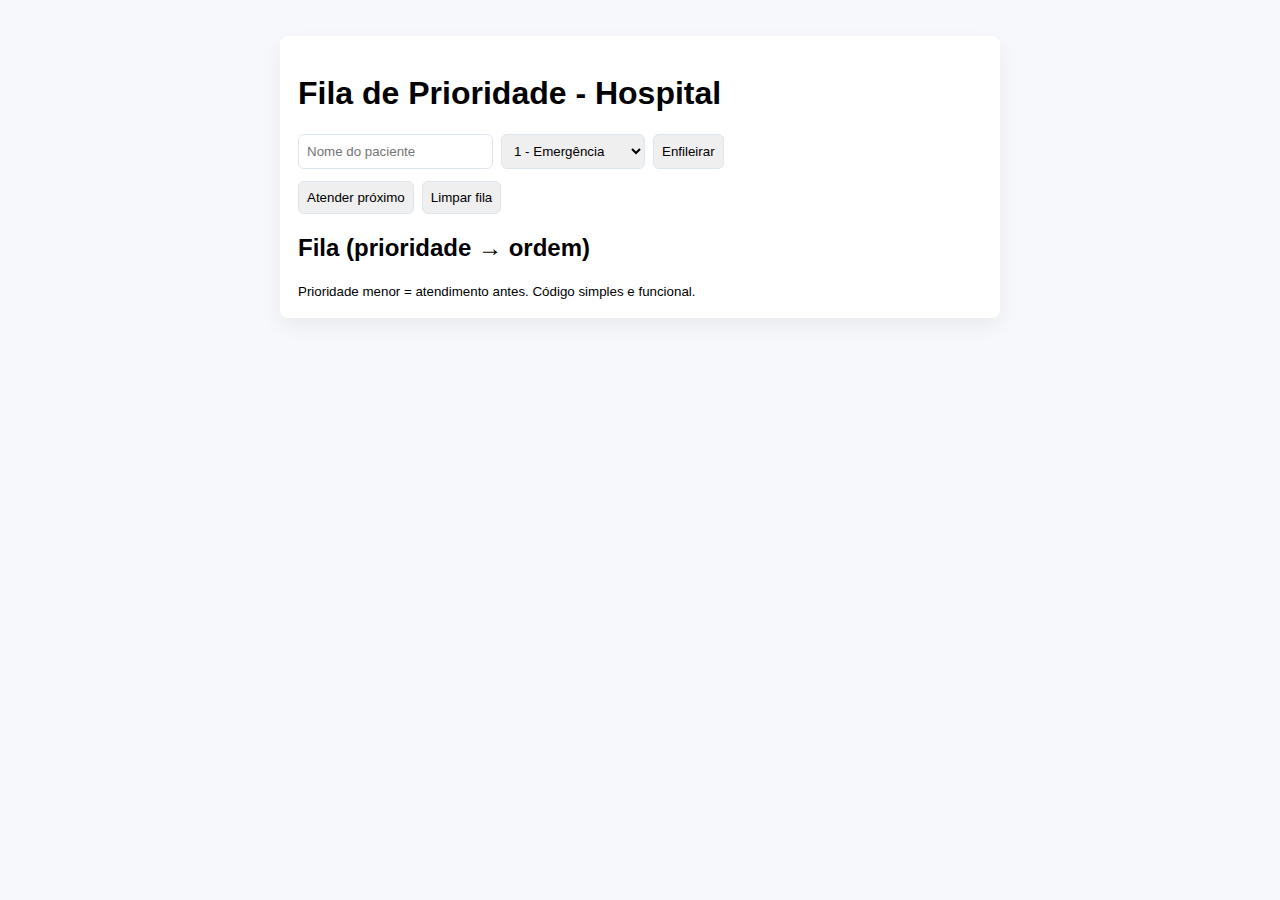
<file: fila/hospital/index.html>
<!doctype html>
<html lang="pt-BR">
<head>
  <meta charset="utf-8" />
  <meta name="viewport" content="width=device-width,initial-scale=1" />
  <title>Fila de Prioridade - Hospital</title>
  <link rel="stylesheet" href="style.css" />
</head>
<body>
  <main>
    <h1>Fila de Prioridade - Hospital</h1>

    <form id="form">
      <input id="name" placeholder="Nome do paciente" required />
      <select id="priority">
        <option value="1">1 - Emergência</option>
        <option value="2">2 - Muito urgente</option>
        <option value="3">3 - Urgente</option>
        <option value="4">4 - Pouco urgente</option>
        <option value="5">5 - Não urgente</option>
      </select>
      <button type="submit">Enfileirar</button>
    </form>

    <div class="controls">
      <button id="nextBtn">Atender próximo</button>
      <button id="clearBtn">Limpar fila</button>
    </div>

    <section class="queue">
      <h2>Fila (prioridade → ordem)</h2>
      <ul id="list"></ul>
    </section>

    <small>Prioridade menor = atendimento antes. Código simples e funcional.</small>
  </main>
  <script src="script.js"></script>
</body>
</html>
</file>
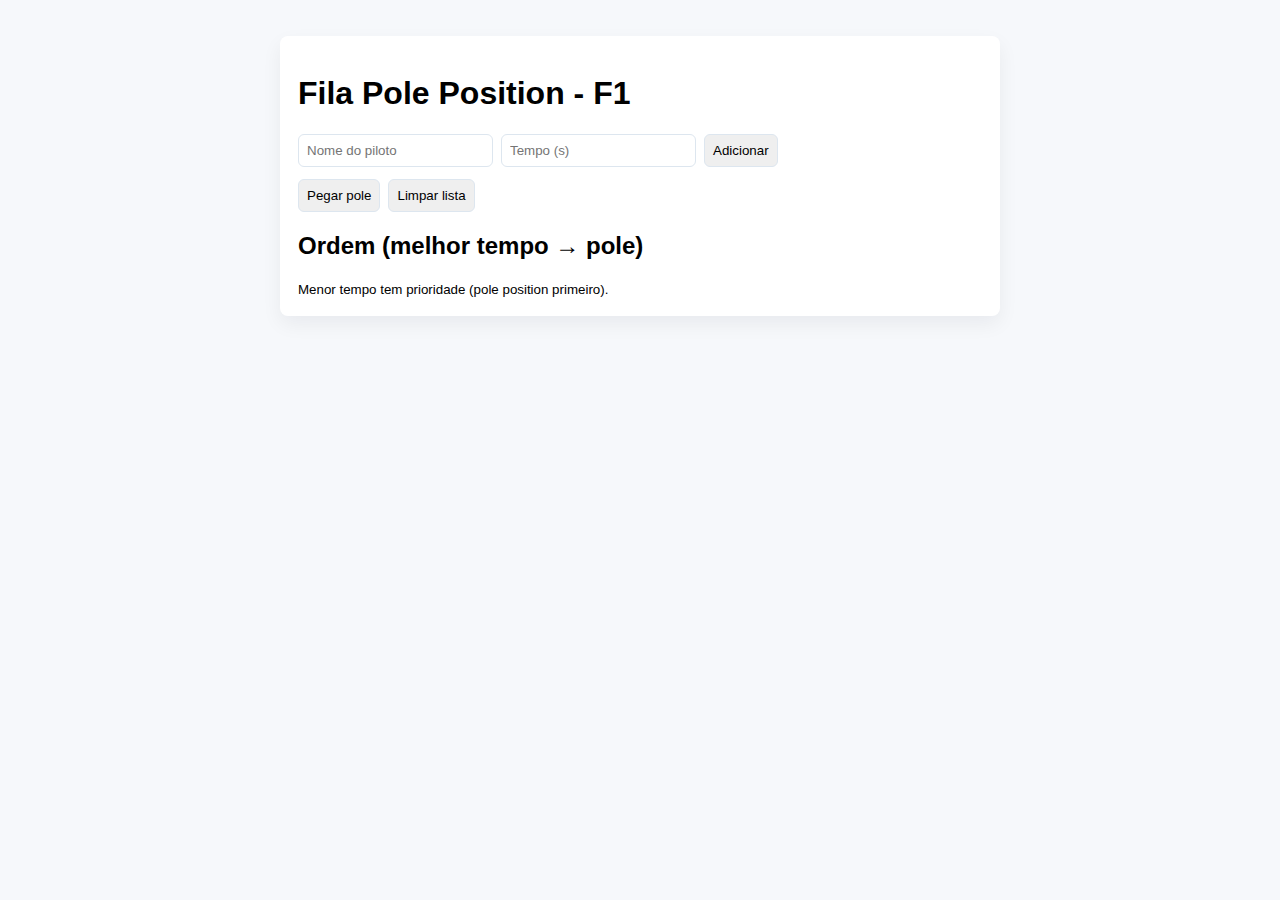
<file: fila/pole-position/index.html>
<!doctype html>
<html lang="pt-BR">
<head>
  <meta charset="utf-8" />
  <meta name="viewport" content="width=device-width,initial-scale=1" />
  <title>Fila Pole Position (F1)</title>
  <link rel="stylesheet" href="style.css" />
</head>
<body>
  <main>
    <h1>Fila Pole Position - F1</h1>
    <form id="form">
      <input id="driver" placeholder="Nome do piloto" required />
      <input id="time" type="number" step="0.001" placeholder="Tempo (s)" required />
      <button type="submit">Adicionar</button>
    </form>

    <div class="controls">
      <button id="startBtn">Pegar pole</button>
      <button id="clearBtn">Limpar lista</button>
    </div>

    <section class="queue">
      <h2>Ordem (melhor tempo → pole)</h2>
      <ol id="list"></ol>
    </section>

    <small>Menor tempo tem prioridade (pole position primeiro).</small>
  </main>
  <script src="script.js"></script>
</body>
</html>
</file>
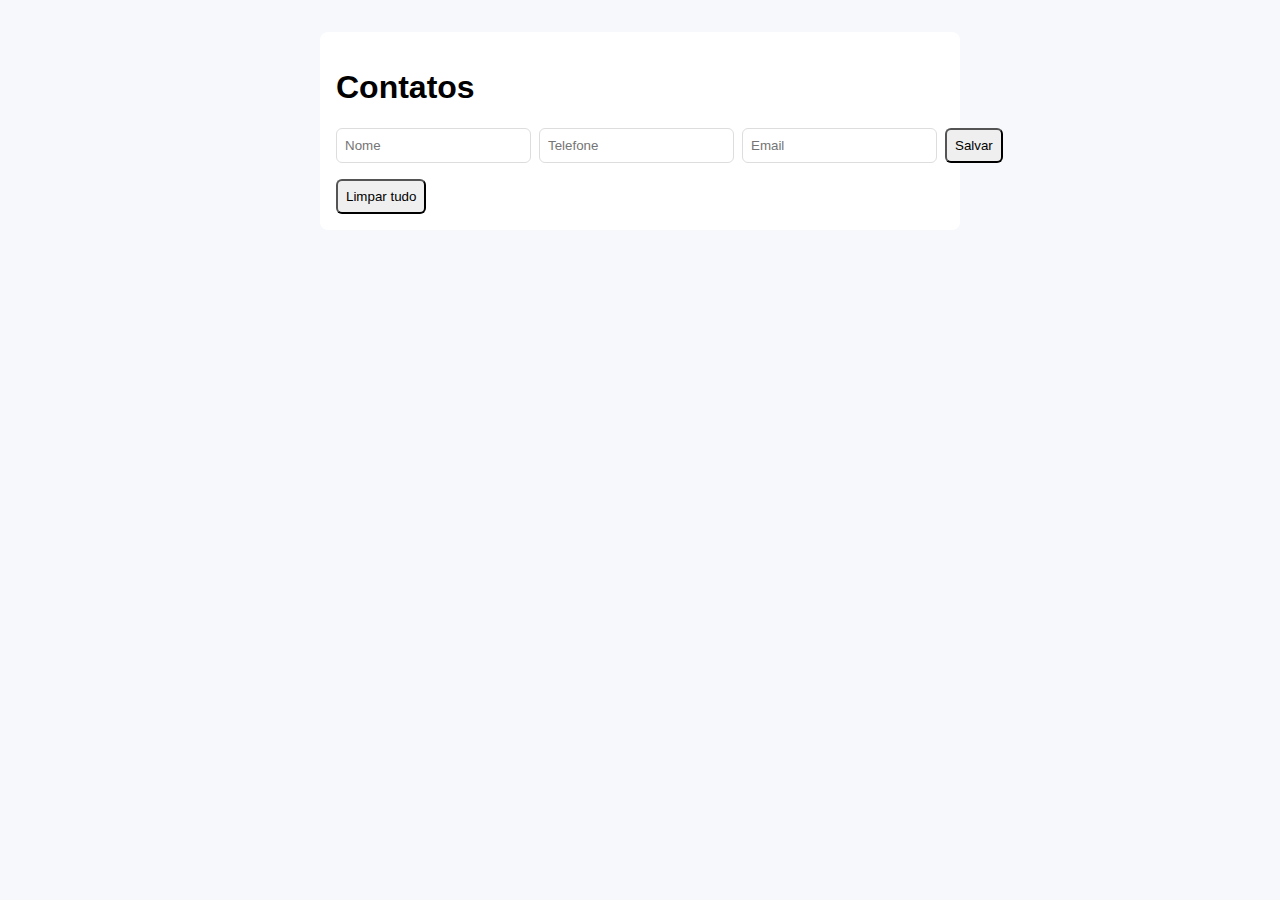
<file: lista/contatos/index.html>
<!doctype html>
<html lang="pt-BR">
<head>
  <meta charset="utf-8">
  <meta name="viewport" content="width=device-width,initial-scale=1">
  <title>Contatos</title>
  <link rel="stylesheet" href="style.css">
</head>
<body>
  <main>
    <h1>Contatos</h1>
    <form id="f">
      <input id="name" placeholder="Nome" required>
      <input id="phone" placeholder="Telefone">
      <input id="email" placeholder="Email">
      <button>Salvar</button>
    </form>

    <ul id="list"></ul>
    <button id="clear">Limpar tudo</button>
  </main>
  <script src="script.js"></script>
</body>
</html>
</file>
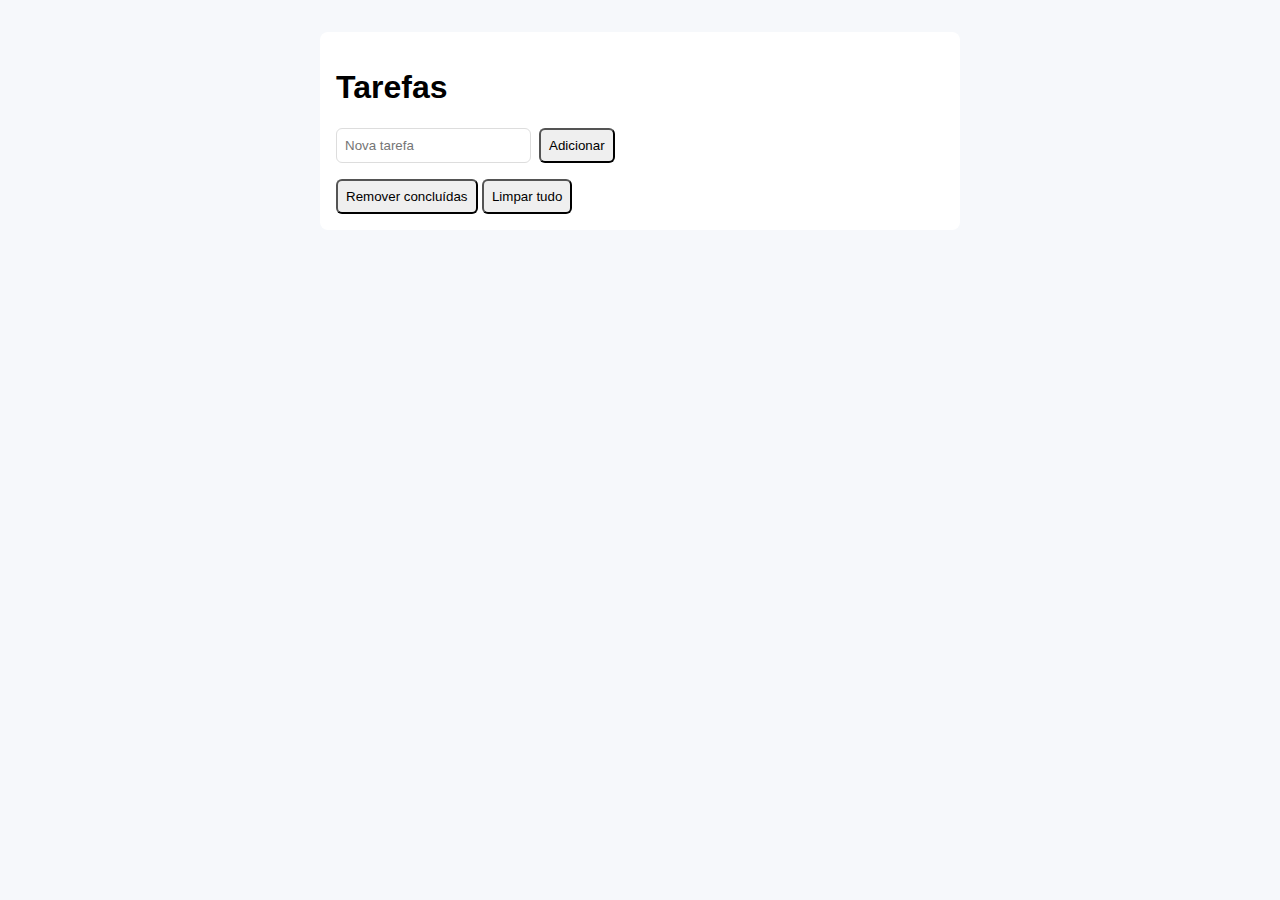
<file: lista/tarefas/index.html>
<!doctype html>
<html lang="pt-BR">
<head>
  <meta charset="utf-8">
  <meta name="viewport" content="width=device-width,initial-scale=1">
  <title>Tarefas</title>
  <link rel="stylesheet" href="style.css">
</head>
<body>
  <main>
    <h1>Tarefas</h1>
    <form id="f">
      <input id="task" placeholder="Nova tarefa" required>
      <button>Adicionar</button>
    </form>

    <ul id="list"></ul>
    <div style="margin-top:8px"><button id="clearDone">Remover concluídas</button> <button id="clearAll">Limpar tudo</button></div>
  </main>
  <script src="script.js"></script>
</body>
</html>
</file>
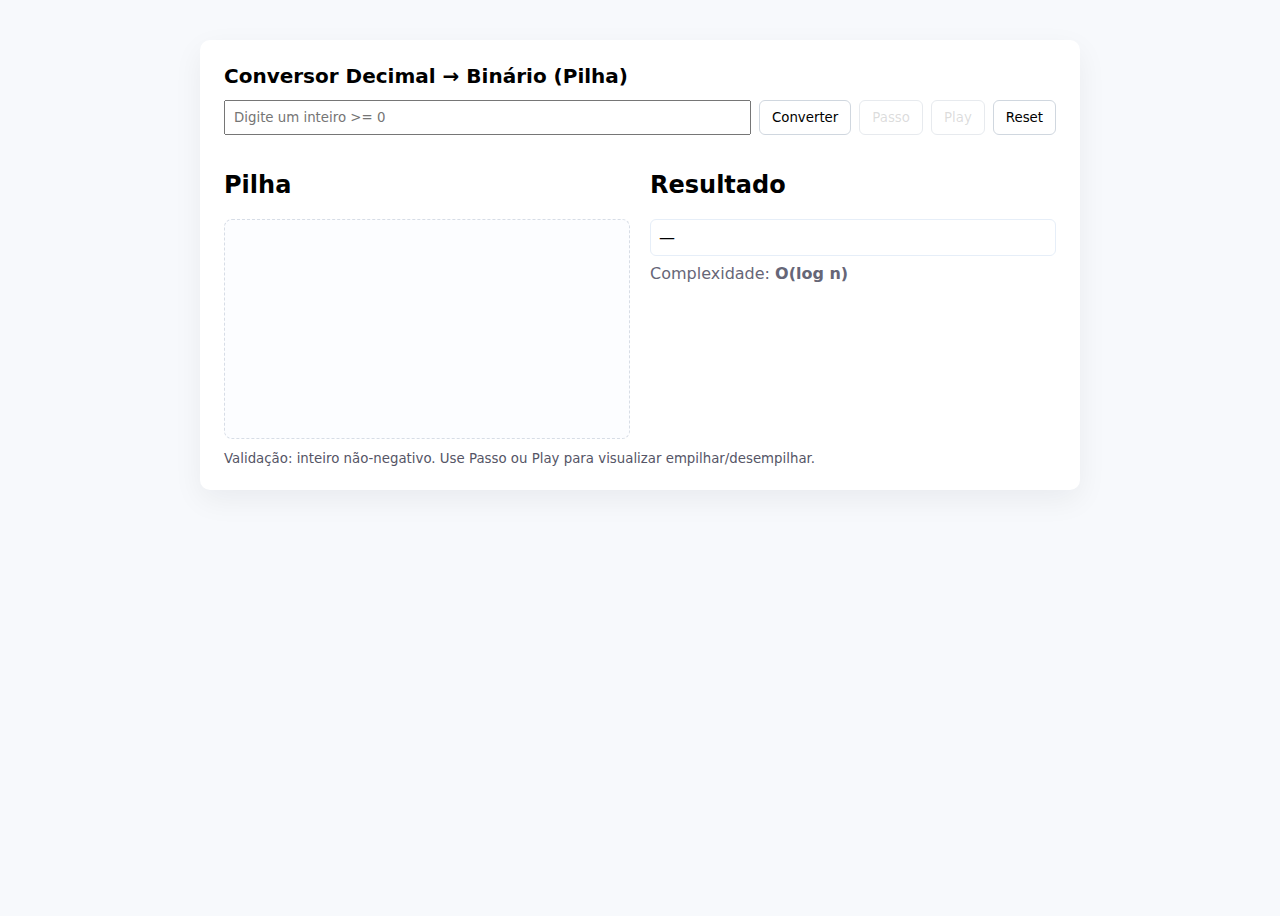
<file: pilha/conversor/index.html>
<!doctype html>
<html lang="pt-BR">
<head>
  <meta charset="utf-8" />
  <meta name="viewport" content="width=device-width,initial-scale=1" />
  <title>Conversor Decimal → Binário (Pilha)</title>
  <link rel="stylesheet" href="style.css" />
</head>
<body>
  <main>
    <h1>Conversor Decimal → Binário (Pilha)</h1>
    <div class="controls">
      <input id="numInput" type="number" min="0" placeholder="Digite um inteiro >= 0" />
      <button id="convertBtn">Converter</button>
      <button id="stepBtn" disabled>Passo</button>
      <button id="playBtn" disabled>Play</button>
      <button id="resetBtn">Reset</button>
    </div>

    <section class="view">
      <div class="panel">
        <h2>Pilha</h2>
        <div id="stack" class="stack"></div>
      </div>
      <div class="panel">
        <h2>Resultado</h2>
        <div id="result" class="result">—</div>
        <div class="info">Complexidade: <strong>O(log n)</strong></div>
      </div>
    </section>

    <small class="help">Validação: inteiro não-negativo. Use <code>Passo</code> ou <code>Play</code> para visualizar empilhar/desempilhar.</small>
  </main>
  <script src="script.js"></script>
</body>
</html>
</file>
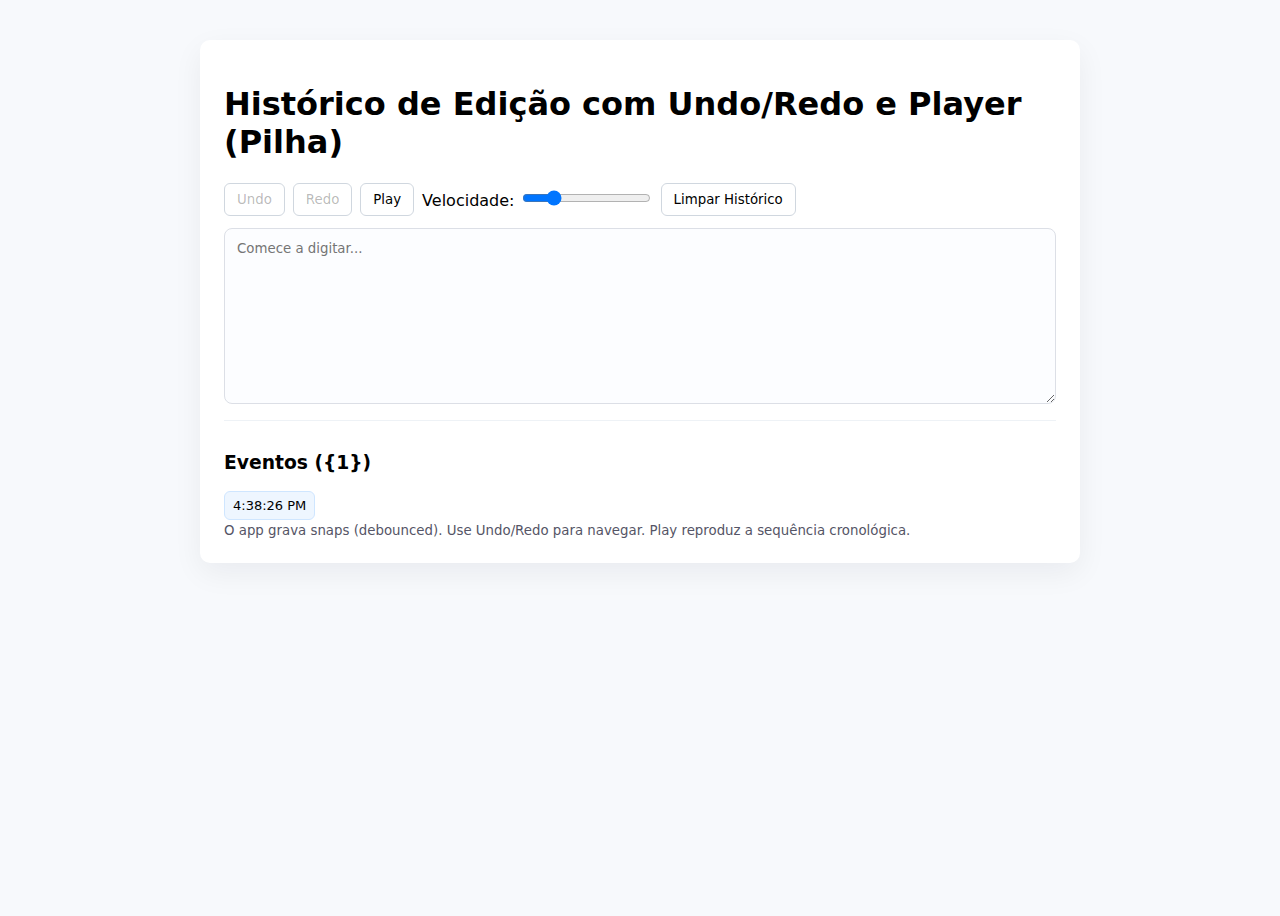
<file: pilha/historico/index.html>
<!doctype html>
<html lang="pt-BR">
<head>
  <meta charset="utf-8" />
  <meta name="viewport" content="width=device-width,initial-scale=1" />
  <title>Histórico de Edição + Player (Pilha)</title>
  <link rel="stylesheet" href="style.css" />
</head>
<body>
  <main>
    <h1>Histórico de Edição com Undo/Redo e Player (Pilha)</h1>

    <div class="controls">
      <button id="undoBtn" disabled>Undo</button>
      <button id="redoBtn" disabled>Redo</button>
      <button id="playBtn">Play</button>
      <label>Velocidade: <input id="speed" type="range" min="100" max="1500" step="100" value="400"/></label>
      <button id="clearHistory">Limpar Histórico</button>
    </div>

    <textarea id="editor" placeholder="Comece a digitar..." rows="10"></textarea>

    <div class="timeline">
      <h3>Eventos ({<span id="count">0</span>})</h3>
      <div id="events" class="events"></div>
    </div>

    <small class="help">O app grava snaps (debounced). Use Undo/Redo para navegar. Play reproduz a sequência cronológica.</small>
  </main>
  <script src="script.js"></script>
</body>
</html>
</file>
<file: fila/hospital/style.css>
*{box-sizing:border-box;font-family:Arial,Helvetica,sans-serif}
body{display:flex;align-items:flex-start;justify-content:center;padding:28px;background:#f6f8fb}
main{width:720px;background:#fff;padding:18px;border-radius:8px;box-shadow:0 8px 20px rgba(10,20,40,0.06)}
form{display:flex;gap:8px;margin-bottom:12px}
input,select,button{padding:8px;border-radius:6px;border:1px solid #dde6ef}
.controls{display:flex;gap:8px;margin-bottom:12px}
.queue ul{list-style:none;padding:0}
.queue li{padding:8px;border-radius:6px;border:1px solid #eef5ff;background:#fbfeff;margin-bottom:6px}
</file>
<file: fila/pole-position/style.css>
*{box-sizing:border-box;font-family:Arial,Helvetica,sans-serif}
body{display:flex;align-items:flex-start;justify-content:center;padding:28px;background:#f6f8fb}
main{width:720px;background:#fff;padding:18px;border-radius:8px;box-shadow:0 8px 20px rgba(10,20,40,0.06)}
form{display:flex;gap:8px;margin-bottom:12px}
input,button{padding:8px;border-radius:6px;border:1px solid #dde6ef}
.controls{display:flex;gap:8px;margin-bottom:12px}
.queue ol{padding-left:20px}
.queue li{padding:8px;border-radius:6px;border:1px solid #eef5ff;background:#fbfeff;margin-bottom:6px}
</file>
<file: lista/contatos/style.css>
*{box-sizing:border-box;font-family:Arial,Helvetica,sans-serif}
body{display:flex;justify-content:center;padding:24px;background:#f6f8fb}
main{width:640px;background:#fff;padding:16px;border-radius:8px}
form{display:flex;gap:8px;margin-bottom:12px}
input{padding:8px;border:1px solid #ddd;border-radius:6px}
button{padding:8px;border-radius:6px}
ul{list-style:none;padding:0}
li{display:flex;justify-content:space-between;gap:12px;padding:8px;border:1px solid #eee;border-radius:6px;margin-bottom:6px}
</file>
<file: lista/tarefas/style.css>
*{box-sizing:border-box;font-family:Arial,Helvetica,sans-serif}
body{display:flex;justify-content:center;padding:24px;background:#f6f8fb}
main{width:640px;background:#fff;padding:16px;border-radius:8px}
form{display:flex;gap:8px;margin-bottom:12px}
input{padding:8px;border:1px solid #ddd;border-radius:6px}
button{padding:8px;border-radius:6px}
ul{list-style:none;padding:0}
li{display:flex;justify-content:space-between;align-items:center;gap:12px;padding:8px;border:1px solid #eee;border-radius:6px;margin-bottom:6px}
li.done{opacity:0.6;text-decoration:line-through}
</file>
<file: pilha/conversor/style.css>
*{box-sizing:border-box;font-family:Inter, system-ui, Arial, sans-serif}
body{display:flex;min-height:100vh;align-items:flex-start;justify-content:center;padding:32px;background:#f7f9fc}
main{width:880px;background:#fff;padding:24px;border-radius:10px;box-shadow:0 10px 30px rgba(20,20,40,0.06)}
h1{margin:0 0 12px;font-size:20px}
.controls{display:flex;gap:8px;margin-bottom:16px}
input#numInput{padding:8px;flex:1}
button{padding:8px 12px;border-radius:6px;border:1px solid #d0d7df;background:#fff;cursor:pointer}
button:disabled{opacity:0.5;cursor:not-allowed}
.view{display:flex;gap:20px}
.panel{flex:1}
.stack{min-height:220px;border:1px dashed #d7dde6;padding:12px;border-radius:8px;background:#fcfdff;display:flex;flex-direction:column-reverse;align-items:center;gap:8px}
.stack .item{width:80%;padding:6px 8px;border-radius:6px;background:#e7f0ff;border:1px solid #c9ddff;text-align:center;font-weight:600}
.result{min-height:36px;padding:8px;border-radius:6px;border:1px solid #e6eef8;background:#fff}
.help{display:block;margin-top:12px;color:#556;}
.info{margin-top:8px;color:#667}
</file>
<file: pilha/historico/style.css>
*{box-sizing:border-box;font-family:Inter, system-ui, Arial, sans-serif}
body{display:flex;min-height:100vh;align-items:flex-start;justify-content:center;padding:32px;background:#f7f9fc}
main{width:880px;background:#fff;padding:24px;border-radius:10px;box-shadow:0 10px 30px rgba(20,20,40,0.06)}
.controls{display:flex;gap:8px;align-items:center;margin-bottom:12px}
button{padding:8px 12px;border-radius:6px;border:1px solid #d0d7df;background:#fff;cursor:pointer}
textarea#editor{width:100%;padding:12px;border-radius:8px;border:1px solid #dcdfe6;background:#fcfdff;margin-bottom:12px}
.timeline{border-top:1px solid #eef2f6;padding-top:12px}
.events{display:flex;gap:8px;flex-wrap:wrap}
.events .evt{padding:6px 8px;border-radius:6px;background:#eef6ff;border:1px solid #cfe6ff;font-size:13px}
.help{color:#556;margin-top:6px}
</file>
